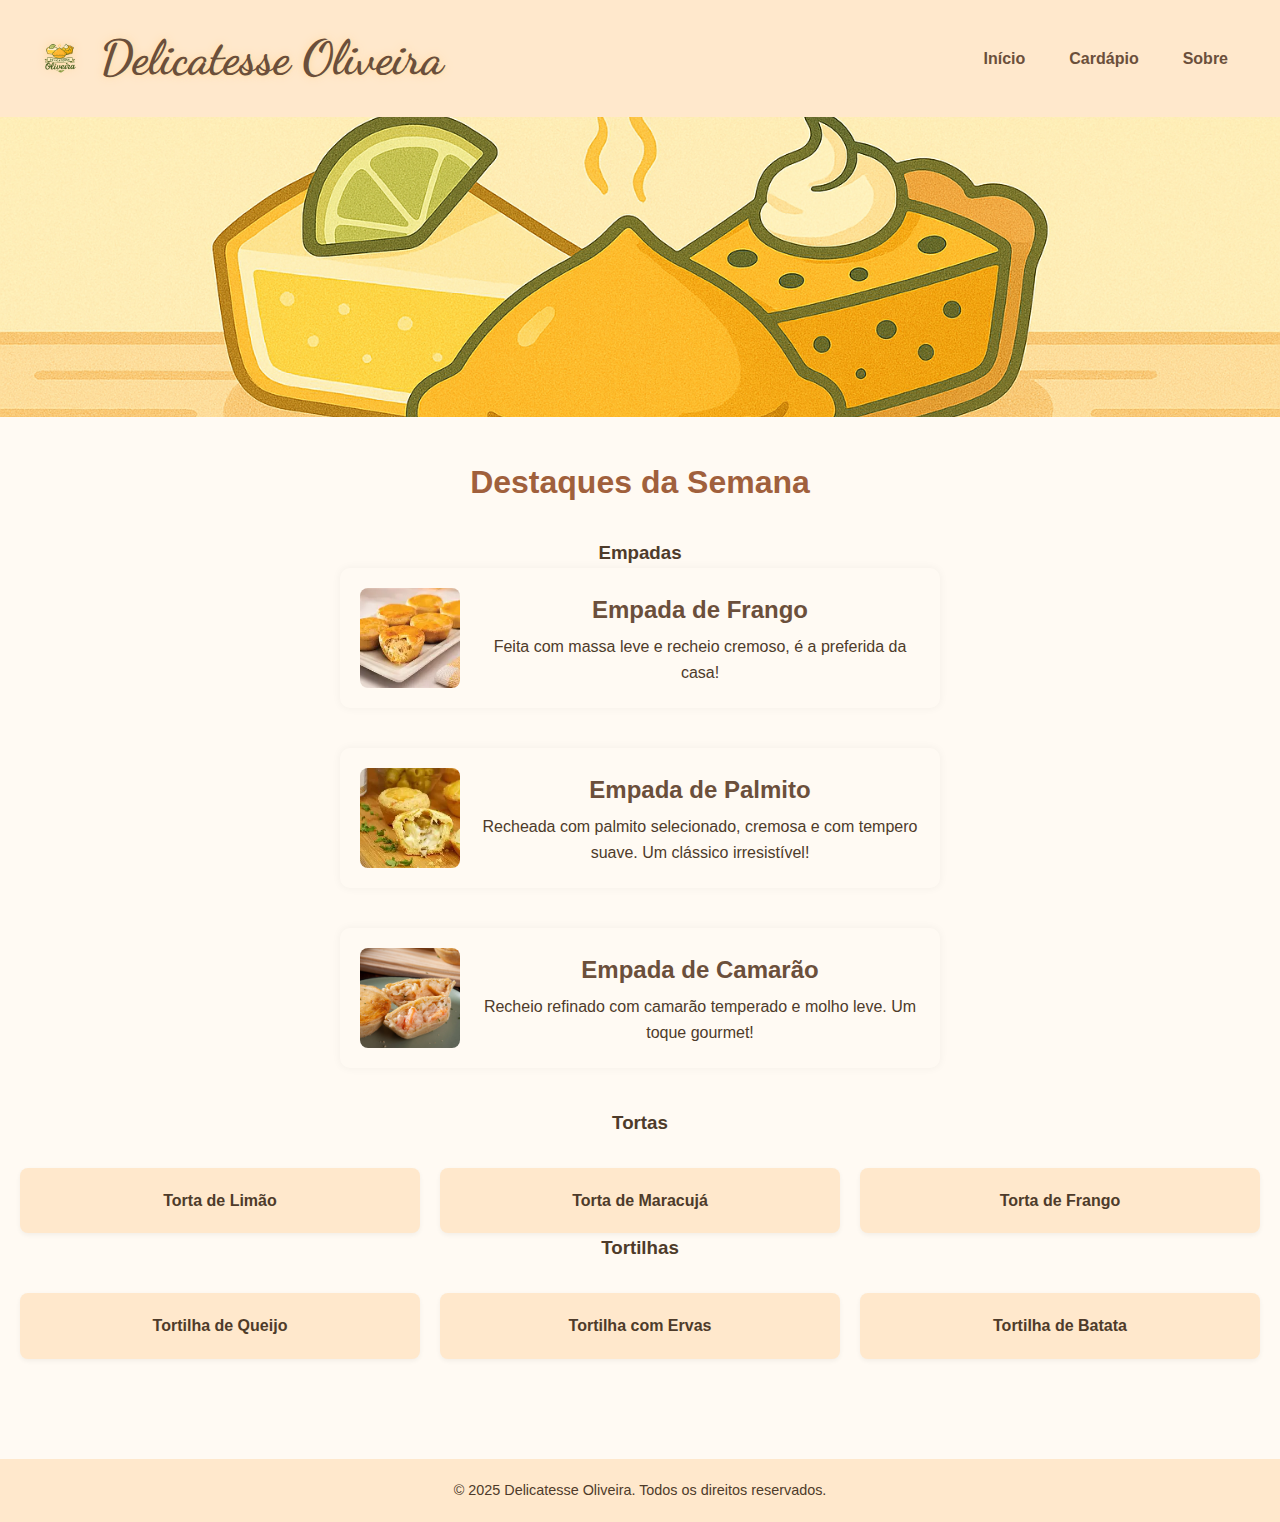
<file: index.html>
﻿<!DOCTYPE html>
<html lang="pt-BR">
<head>
  <meta charset="UTF-8">
  <meta name="viewport" content="width=device-width, initial-scale=1.0">
  <title>Delicatesse Oliveira</title>
  <link href="https://fonts.googleapis.com/css2?family=Dancing+Script:wght@600&display=swap" rel="stylesheet">
  <link rel="stylesheet" href="style.css">
</head>

<body>

<header>
  <div class="logo-area">
    <img src="img/logo.png" alt="Logo Delicatesse Oliveira" class="logo">
    <h1 class="nome-site">Delicatesse Oliveira</h1>
  </div>

  <nav class="menu">
    <ul>
      <li><a href="index.html">Início</a></li>
      <li><a href="cardapio.html">Cardápio</a></li>
      <li><a href="sobre.html">Sobre</a></li>
      
</ul>
  </nav>
  



</header>

<section class="banner">
  <img src="img/banner.png" alt="Banner Delicatesse">
</section>

<section class="destaques">
  <h2>Destaques da Semana</h2>

  <h3>Empadas</h3>

  <div class="destaque-esquerda">
    <img src="img/empada-frango.png" alt="Empada de Frango" class="destaque-img">
    <div class="destaque-texto">
      <h3>Empada de Frango</h3>
      <p>Feita com massa leve e recheio cremoso, é a preferida da casa!</p>
    </div>
  </div>

  <div class="destaque-esquerda">
    <img src="img/empada-palmito.png" alt="Empada de Palmito" class="destaque-img">
    <div class="destaque-texto">
      <h3>Empada de Palmito</h3>
      <p>Recheada com palmito selecionado, cremosa e com tempero suave. Um clássico irresistível!</p>
    </div>
  </div>

  <div class="destaque-esquerda">
    <img src="img/empada-camarao.png" alt="Empada de Camarão" class="destaque-img">
    <div class="destaque-texto">
      <h3>Empada de Camarão</h3>
      <p>Recheio refinado com camarão temperado e molho leve. Um toque gourmet!</p>
    </div>
  </div>

  <h3>Tortas</h3>
  <div class="produtos">
    <div class="produto">Torta de Limão</div>
    <div class="produto">Torta de Maracujá</div>
    <div class="produto">Torta de Frango</div>
  </div>

  <h3>Tortilhas</h3>
  <div class="produtos">
    <div class="produto">Tortilha de Queijo</div>
    <div class="produto">Tortilha com Ervas</div>
    <div class="produto">Tortilha de Batata</div>
  </div>
</section>

 <footer>
  <p>&copy; 2025 Delicatesse Oliveira. Todos os direitos reservados.</p>

  </footer>



</body>
</html>
</file>
<file: style.css>
﻿/* -------------------------
   1. CONFIGURAÇÕES GERAIS
-------------------------- */
* {
  margin: 0;
  padding: 0;
  box-sizing: border-box;
}

body {
  font-family: sans-serif;
  background-color: #fffaf3;
  color: #4e3b2a;
  line-height: 1.6;
}

/* -------------------------
   2. CABEÇALHO (HEADER)
-------------------------- */
header {
  background-color: #ffe8cc;
  display: flex;
  justify-content: space-between;
  align-items: center;
  padding: 20px 40px;
  flex-wrap: wrap;
  gap: 20px;
}

.logo-area {
  display: flex;
  align-items: center;
  gap: 20px;
  flex: 1;
}

.logo {
  height: 40px;
  filter: drop-shadow(0 0 5px #ffd9a0);
  transition: transform 0.2s ease;
}

.logo:hover {
  transform: scale(1.05);
  filter: drop-shadow(0 0 10px #f5cbaa);
}

.nome-site {
  font-size: 3em;
  color: #6b4f3b;
  font-family: 'Dancing Script', cursive;
  white-space: nowrap;
  text-shadow: 1px 1px 2px #ffe3b3, 0 0 10px #ffd9a0;
}

/* -------------------------
   3. MENU DE NAVEGAÇÃO
-------------------------- */
.menu ul {
  list-style: none;
  display: flex;
  gap: 20px;
}

.menu a {
  text-decoration: none;
  color: #6b4f3b;
  font-weight: bold;
  padding: 6px 12px;
  border-radius: 5px;
  transition: background-color 0.2s ease, transform 0.1s ease;
}

.menu a:hover {
  background-color: #ffdab9;
}

.menu a:active {
  background-color: #e1a869;
  transform: scale(0.95);
}

/* -------------------------
   4. BANNER
-------------------------- */
.banner img {
  width: 100%;
  display: block;
  max-height: 300px;
  object-fit: cover;
}

/* -------------------------
   5. SEÇÃO DESTAQUES
-------------------------- */
.destaques {
  padding: 40px 20px;
  text-align: center;
}

.destaques h2 {
  margin-bottom: 30px;
  font-size: 2em;
  color: #a0603c;
}

/* Destaques com imagem à esquerda */
.destaque-esquerda {
  display: flex;
  align-items: center;
  background-color: #fffaf3;
  padding: 20px;
  border-radius: 10px;
  max-width: 600px;
  margin: 0 auto 40px auto;
  box-shadow: 0 0 10px rgba(0,0,0,0.05);
}

.destaque-img {
  width: 100px;
  height: 100px;
  object-fit: cover;
  margin-right: 20px;
  border-radius: 8px;
}

.destaque-texto h3 {
  margin: 0;
  font-size: 1.5em;
  color: #6b4f3b;
}

.destaque-texto p {
  margin-top: 5px;
  color: #4e3b2a;
}

/* -------------------------
   6. PRODUTOS EM GRADE
-------------------------- */
.produtos {
  display: grid;
  grid-template-columns: repeat(auto-fit, minmax(180px, 1fr));
  gap: 20px;
  margin-top: 30px;
}

.produto {
  background-color: #ffe8cc;
  padding: 20px;
  border-radius: 8px;
  font-weight: bold;
  box-shadow: 0 2px 5px rgba(0,0,0,0.05);
  transition: transform 0.2s ease;
}

.produto:hover {
  transform: translateY(-4px);
}

/* -------------------------
   7. RODAPÉ
-------------------------- */
footer {
  text-align: center;
  padding: 20px;
  background-color: #ffe8cc;
  font-size: 0.9em;
  margin-top: 60px;
}
@media (max-width: 768px) {
  .logo-area {
    flex-direction: column;
    align-items: flex-start;
  }

  .menu ul {
    flex-direction: column;
    align-items: flex-start;
    gap: 10px;
  }

  .destaque-esquerda {
    flex-direction: column;
    align-items: center;
    text-align: center;
  }

  .destaque-img {
    margin-right: 0;
    margin-bottom: 10px;
  }
}
.redes-sociais-topo {
  display: flex;
  align-items: center;
  justify-content: flex-end;
  gap: 20px;
  margin-top: 10px;
  padding-right: 20px;
}

.redes-sociais-topo img {
  height: 60px;
  transition: transform 0.3s ease, filter 0.3s ease;
  filter: drop-shadow(0 0 6px #d9a86c99);
}

.redes-sociais-topo img:hover {
  transform: scale(1.1);
  filter: drop-shadow(0 0 10px #d9a86ccc);
}
.botoes-redes {
  display: flex;
  flex-wrap: wrap;
  gap: 20px;
  justify-content: center;
  margin: 40px auto;
}

.botoes-redes img {
  width: 240px;
  height: auto;
  transition: transform 0.3s ease;
}

.botoes-redes img:hover {
  transform: scale(1.05);
}

/* -------------------------
   CARDÁPIO MELHORADO
-------------------------- */

.produto-item {
  display: flex;
  align-items: center;
  background-color: #fff4e0;
  padding: 10px 15px;
  margin-bottom: 10px;
  border-radius: 8px;
  box-shadow: 0 2px 5px rgba(0,0,0,0.05);
  justify-content: space-between;
  flex-wrap: wrap;
}

.produto-info {
  display: flex;
  align-items: center;
  flex: 1;
}

.produto-item img {
  width: 50px;
  height: 50px;
  object-fit: cover;
  border-radius: 6px;
  margin-right: 15px;
}

.btn-pedir {
  background-color: #e1a869;
  color: white;
  padding: 6px 12px;
  border-radius: 6px;
  text-decoration: none;
  font-size: 0.9em;
  transition: background-color 0.2s ease;
}

.btn-pedir:hover {
  background-color: #c58a47;
}

/* -------------------------
   PÁGINA SOBRE
-------------------------- */
.sobre {
  max-width: 900px;
  margin: 60px auto;
  padding: 20px;
  background-color: #fff4e0;
  border-radius: 10px;
  box-shadow: 0 2px 10px rgba(0,0,0,0.05);
  text-align: center;
}

.sobre h2 {
  font-size: 2.2em;
  color: #a0603c;
  margin-bottom: 20px;
}

.sobre p {
  font-size: 1.1em;
  line-height: 1.8;
  color: #4e3b2a;
  margin-bottom: 20px;
}

.sobre img {
  max-width: 100%;
  height: auto;
  border-radius: 12px;
  margin-top: 20px;
  box-shadow: 0 0 10px rgba(0,0,0,0.05);
}
</file>
